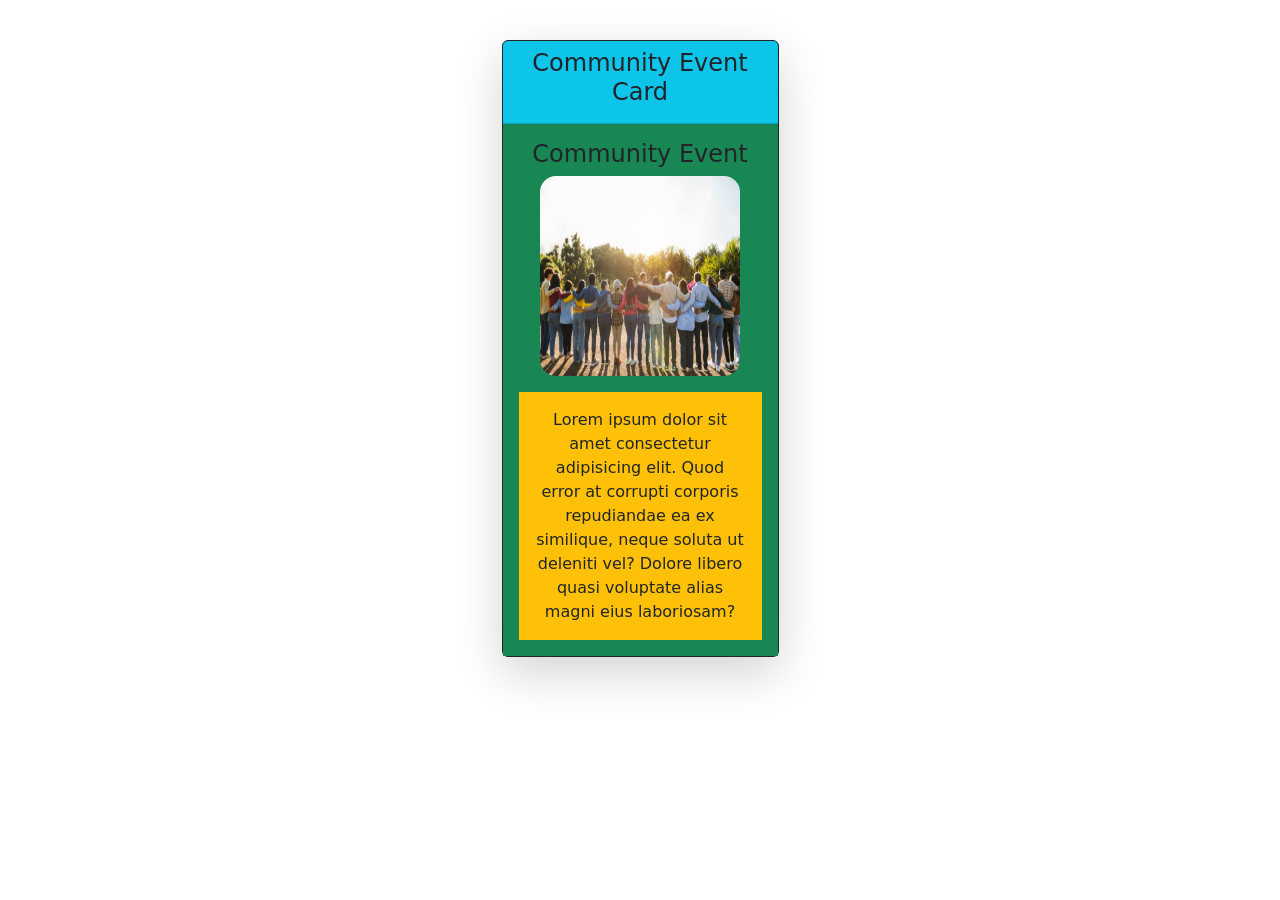
<file: Bootstrap5/ex-11.html>
<!DOCTYPE html>
<html lang="en">
<head>
    <meta charset="UTF-8">
    <meta name="viewport" content="width=device-width, initial-scale=1.0">
    <title>Document</title>
    <link href="https://cdn.jsdelivr.net/npm/bootstrap@5.3.8/dist/css/bootstrap.min.css" rel="stylesheet" >
</head>
<body>
     <div class="container mt-4 p-3">
            <div class="card w-25 m-auto shadow-lg bg-info border border-dark">
                <div class="card-header">
                    <h4 class="text-center bt">Community Event Card</h4>
                </div>
                <div class="card-body bg-success text-center">
                    <h4 class="card-title">Community Event</h4>
                    <img src="../HTML5/photos/community event.jpg" class="card-image-top rounded-4 m-auto" alt="image" height="200" width="200">
                    <p class="card-text bg-warning p-3 mt-3">Lorem ipsum dolor sit amet consectetur adipisicing elit.
                    Quod error at corrupti corporis repudiandae ea ex similique,
                    neque soluta ut deleniti vel? Dolore libero quasi voluptate
                    alias magni eius laboriosam?</p>
               
            </div>

        </div>
    </div>
</body>
</html>
</file>
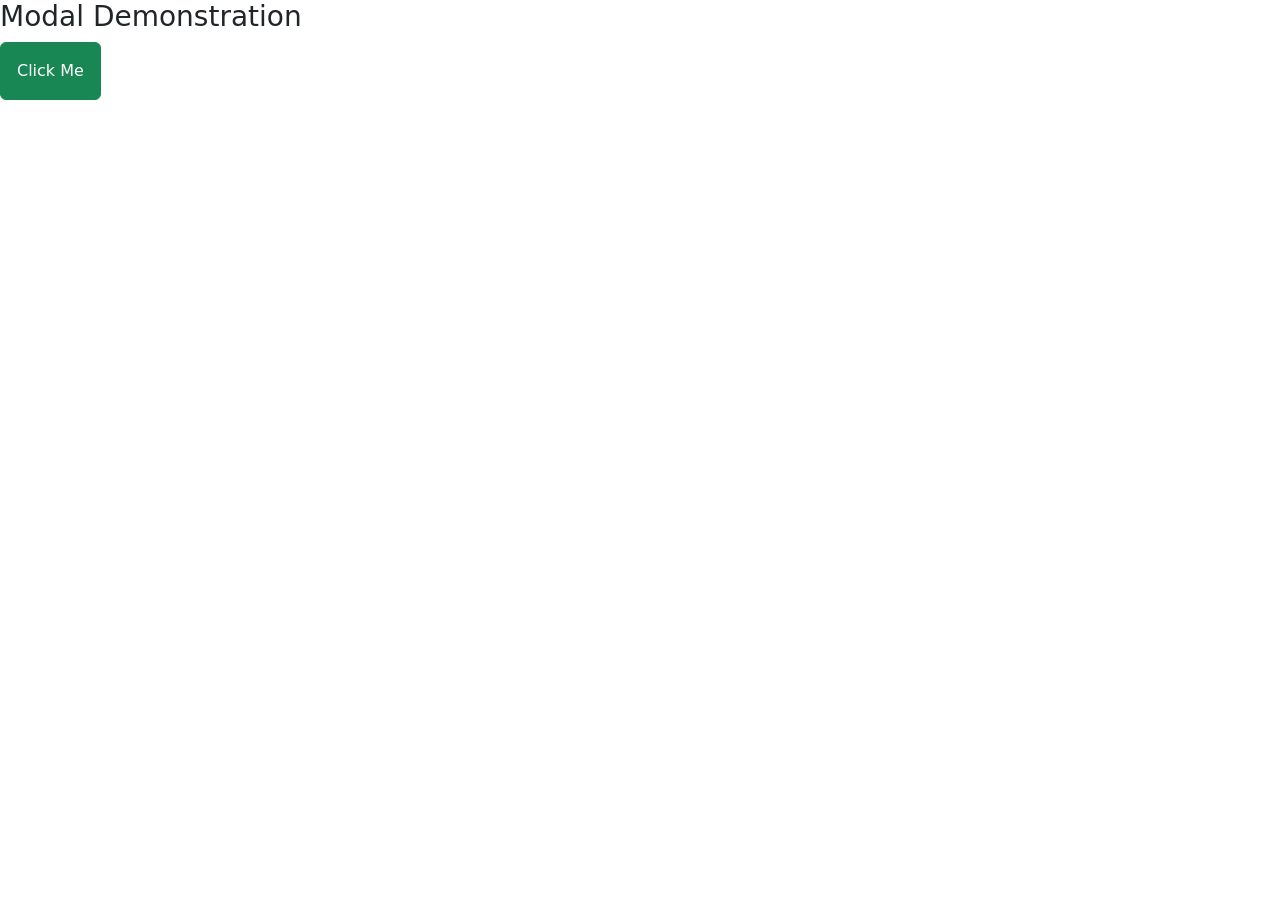
<file: Bootstrap5/ex-18.html>
<!DOCTYPE html>
<html lang="en">
<head>
    <meta charset="UTF-8">
    <meta name="viewport" content="width=device-width, initial-scale=1.0">
    <title>Document</title>
    <link href="https://cdn.jsdelivr.net/npm/bootstrap@5.3.8/dist/css/bootstrap.min.css" rel="stylesheet">
    <script src="https://cdn.jsdelivr.net/npm/bootstrap@5.3.8/dist/js/bootstrap.bundle.min.js"></script>

</head>
<body>
    <h3>Modal Demonstration</h3>
    <button class="btn btn-success p-3 " data-bs-toggle="modal" data-bs-target="#mymodal"> Click Me</button>
    <div id="mymodal" class="modal">
        <div class="modal-dialog">
            <div class="modal-content">
                <div class="modal-header">
                    <h5>Alert</h5>
                    <button class="btn btn-warning btn-close" data-bs-dismiss="modal"> </button>
                </div>
                <div class="modal-body">
                    <p>close the alert popup</p>
                </div>
                <div class="modal-footer">
                    <button class="btn btn-dark" data-bs-dismiss="modal">close</button>
                </div>
                
            </div>
        </div>
    </div>
</body>
</html>
</file>
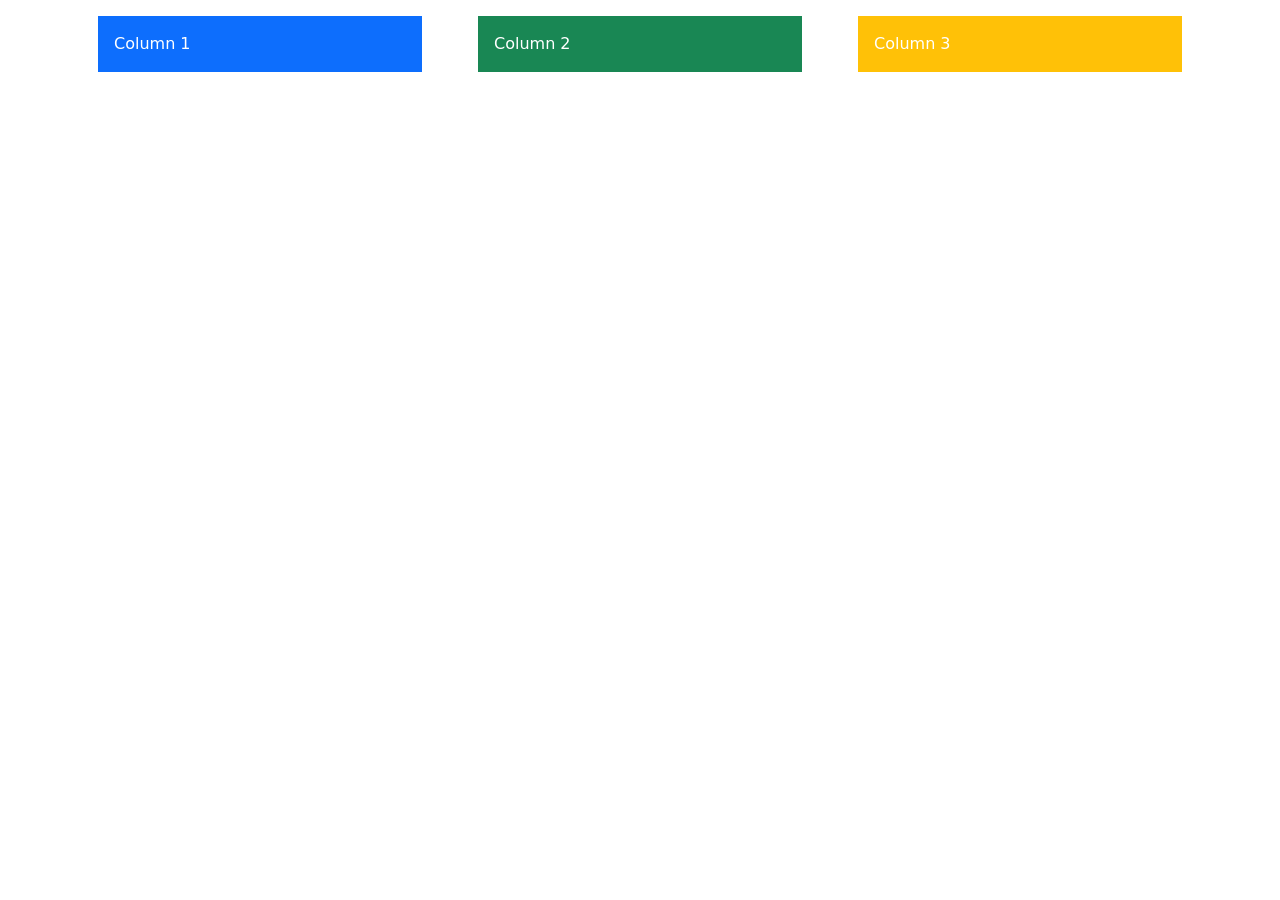
<file: Bootstrap5/ex-3.html>
<!DOCTYPE html>
<html lang="en">
<head>
    <meta charset="UTF-8">
    <meta name="viewport" content="width=device-width, initial-scale=1.0">
    <title>Document</title>
    <link href="https://cdn.jsdelivr.net/npm/bootstrap@5.3.8/dist/css/bootstrap.min.css" rel="stylesheet" >
</head>
<body>
    <div class="container">
    <div class="row">
        <div class="col-12 col-md-6 col-lg-4">
            <div class="p-3 m-3 bg-primary text-white">Column 1</div>
        </div>

        <div class="col-12 col-md-6 col-lg-4">
            <div class="p-3 m-3 bg-success text-white">Column 2</div>
        </div>

        <div class="col-12 col-md-6 col-lg-4">
            <div class="p-3 m-3 bg-warning text-white">Column 3</div>
        </div>
    </div>
</div>
</body>
</html>
</file>
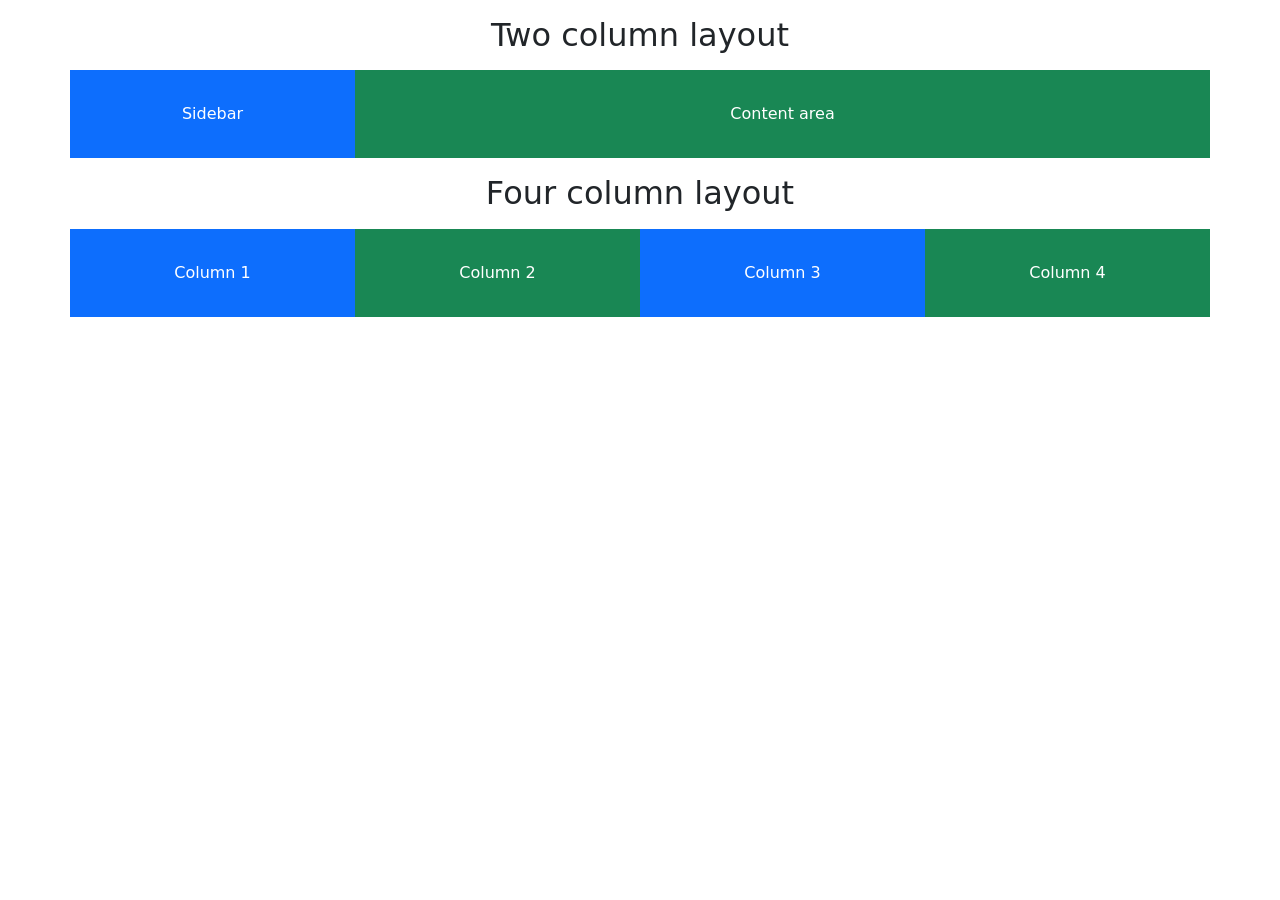
<file: Bootstrap5/ex-4.html>
<!DOCTYPE html>
<html lang="en">
<head>
    <meta charset="UTF-8">
    <meta name="viewport" content="width=device-width, initial-scale=1.0">
    <title>Document</title>
    <link href="https://cdn.jsdelivr.net/npm/bootstrap@5.3.8/dist/css/bootstrap.min.css" rel="stylesheet" >
</head>
<body>
    <h2 class="text-center my-3">Two column layout</h2>
    <div class="container">
        <div class="row">
            <div class="col-md-3 bg-primary text-white ">
                <div class="text-center p-3 m-3">
                Sidebar
                </div>
            </div> 
            <div class="col-md-9 bg-success text-white ">
                <div class="text-center p-3 m-3">
                Content area
                </div>
            </div> 
        </div>
    </div>
    <h2 class="text-center my-3">Four column layout</h2>
    <div class="container">
        <div class="row">
            <div class="col-sm-3 bg-primary text-white ">
                <div class="text-center p-3 m-3">
                Column 1
                </div>
            </div> 
            <div class="col-sm-3 bg-success text-white ">
                <div class="text-center p-3 m-3">
                Column 2
                </div>
            </div>
            <div class="col-sm-3 bg-primary text-white ">
                <div class="text-center p-3 m-3">
                Column 3
                </div>
            </div> 
            <div class="col-sm-3 bg-success text-white ">
                <div class="text-center p-3 m-3">
                Column 4
                </div>
            </div> 
        </div>
    </div>
</body>
</html>
</file>
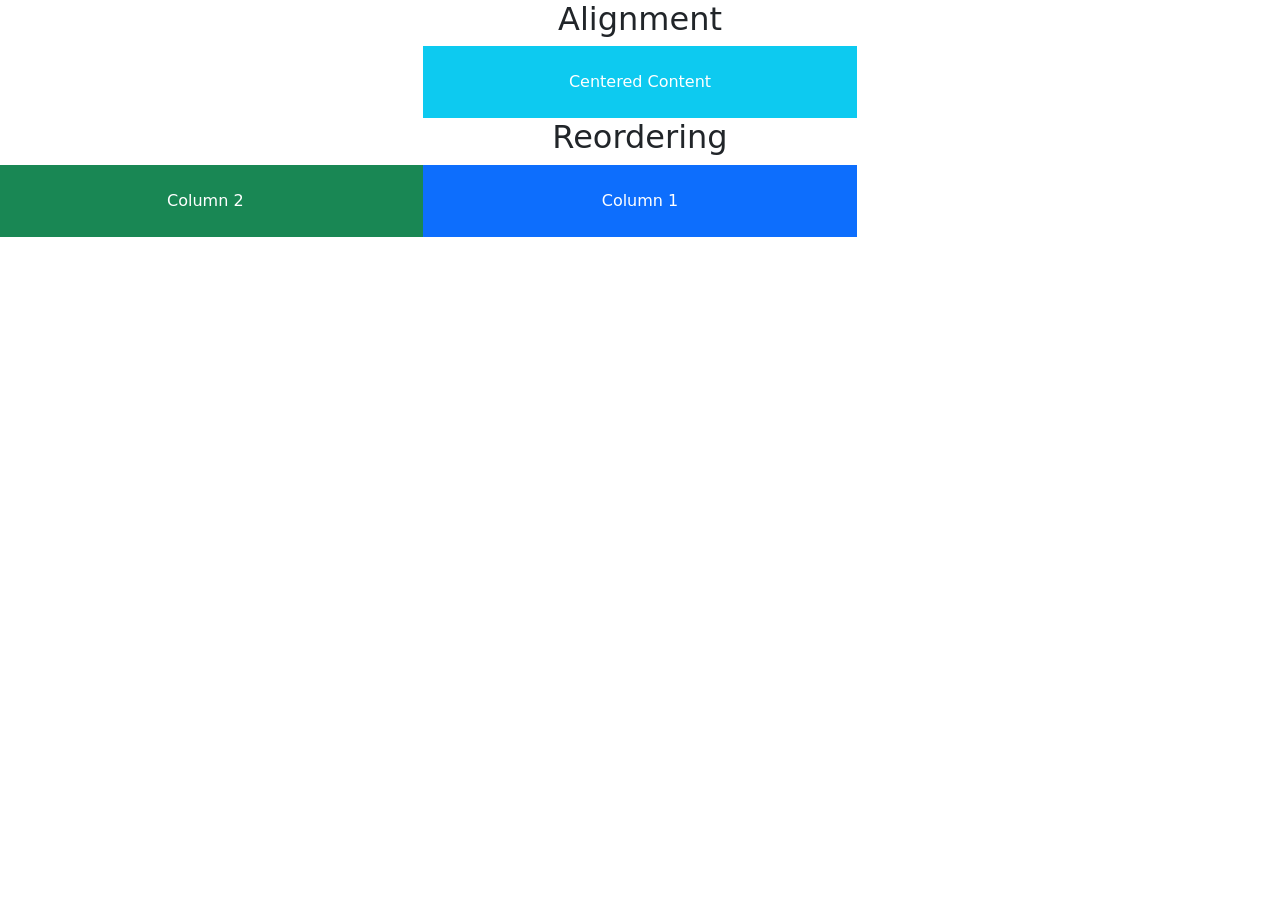
<file: Bootstrap5/ex-5.html>
<!DOCTYPE html>
<html lang="en">
<head>
    <meta charset="UTF-8">
    <meta name="viewport" content="width=device-width, initial-scale=1.0">
    <title>Document</title>
    <link href="https://cdn.jsdelivr.net/npm/bootstrap@5.3.8/dist/css/bootstrap.min.css" rel="stylesheet" >
</head>
<body>
    <h2 class="text-center"> Alignment</h2>
    <div class="conatiner">
        <div class="row justify-content-center align-items-center">
            <div class="col-md-4 text-center bg-info text-white p-4">
            Centered Content
        </div>
        </div>
    </div>
    <h2 class="text-center">Reordering</h2>
    <div class="conatiner">
        <div class="row ">
            <div class="col-md-4 text-center bg-primary text-white p-4 order-md-2">
                Column 1
            </div>
            <div class="col-md-4 text-center bg-success text-white p-4 order-md-1">
                Column 2
            </div>
        </div>
    </div>

</body>
</html>
</file>
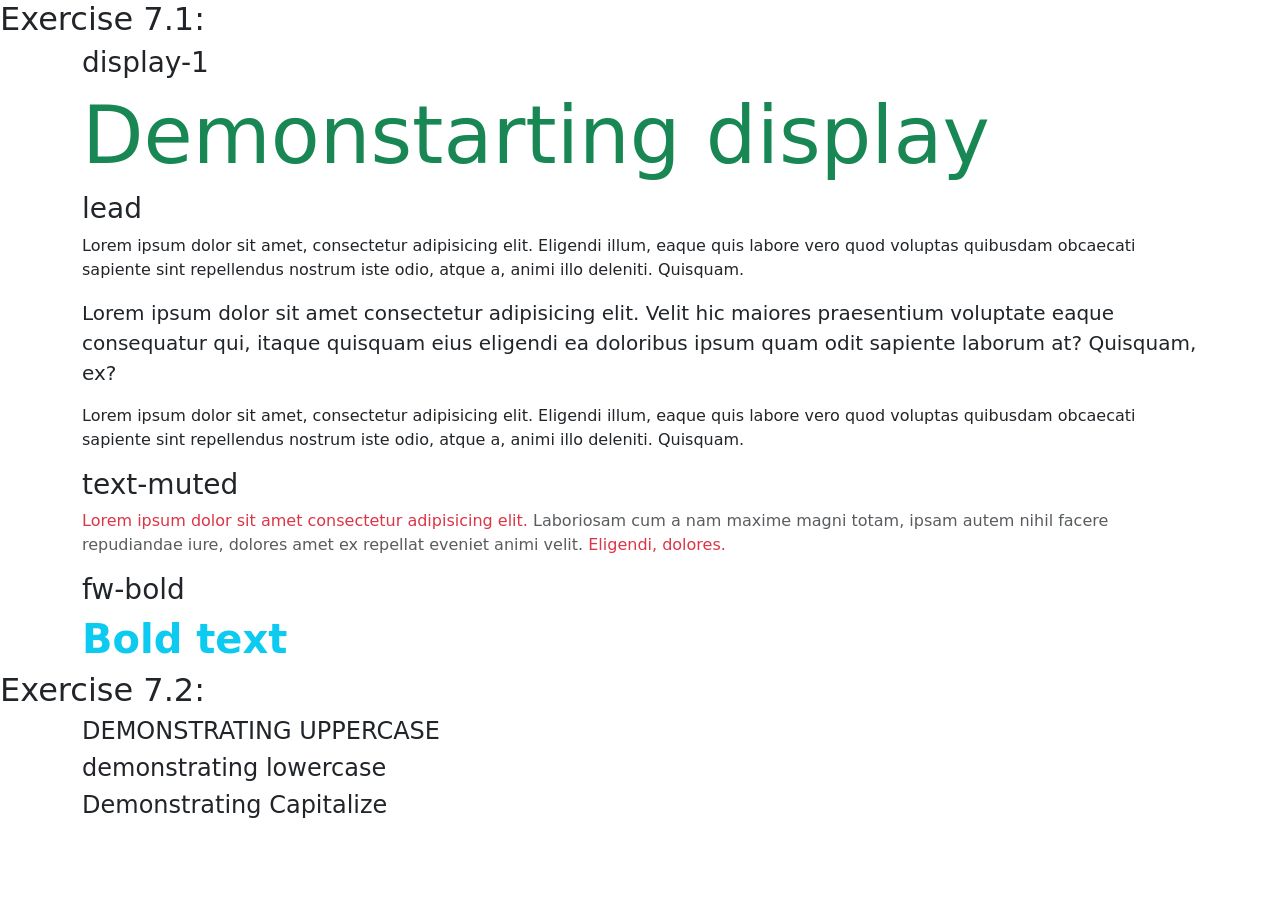
<file: Bootstrap5/ex-7.html>
<!DOCTYPE html>
<html lang="en">
<head>
    <meta charset="UTF-8">
    <meta name="viewport" content="width=device-width, initial-scale=1.0">
    <title>Document</title>
    <link href="https://cdn.jsdelivr.net/npm/bootstrap@5.3.8/dist/css/bootstrap.min.css" rel="stylesheet" >
</head>
<body>
    <h2 class="text-left">Exercise 7.1: </h2>
    <div class="container">
        <h3>display-1</h3>
        <div class="row">
            <h1 class="display-1 text-success">Demonstarting display</h1>
        </div>
        <h3>lead</h3>
         <div class="row">
            <p>Lorem ipsum dolor sit amet, consectetur adipisicing elit. Eligendi illum, eaque quis 
                labore vero quod voluptas quibusdam obcaecati sapiente sint repellendus nostrum iste odio, 
                atque a, animi illo deleniti. Quisquam.</p>
            <p class="lead">Lorem ipsum dolor sit amet consectetur adipisicing elit. Velit hic maiores 
                praesentium voluptate eaque consequatur qui, itaque quisquam eius eligendi ea doloribus
                 ipsum quam odit sapiente laborum at? Quisquam, ex?</p>
            <p>Lorem ipsum dolor sit amet, consectetur adipisicing elit. Eligendi illum, eaque quis 
                labore vero quod voluptas quibusdam obcaecati sapiente sint repellendus nostrum iste odio, 
                atque a, animi illo deleniti. Quisquam.</p>
        </div>
        <h3>text-muted</h3>
        <p class="text-danger">Lorem ipsum dolor sit amet consectetur adipisicing elit. <span class="text-muted">Laboriosam cum a nam maxime 
            magni totam, ipsam autem nihil facere repudiandae iure, dolores amet ex repellat eveniet 
            animi velit.</span> Eligendi, dolores.</p>
        <h3>fw-bold</h3>
        <div class="row">
            <h1 class="fw-bold text-info">Bold text</h1>
        </div>
    </div>
    <h2 class="text-left">Exercise 7.2: </h2>
    <div class="container">
        <div class="row">
            <h4 class="text-uppercase" > Demonstrating uppercase</h4>
        </div>
        <div class="row">
            <h4 class="text-lowercase" > Demonstrating LOwercase</h4>
        </div>
        <div class="row">
            <h4 class="text-capitalize" > Demonstrating capitalize</h4>
        </div>
    </div>
</body>
</html>
</file>
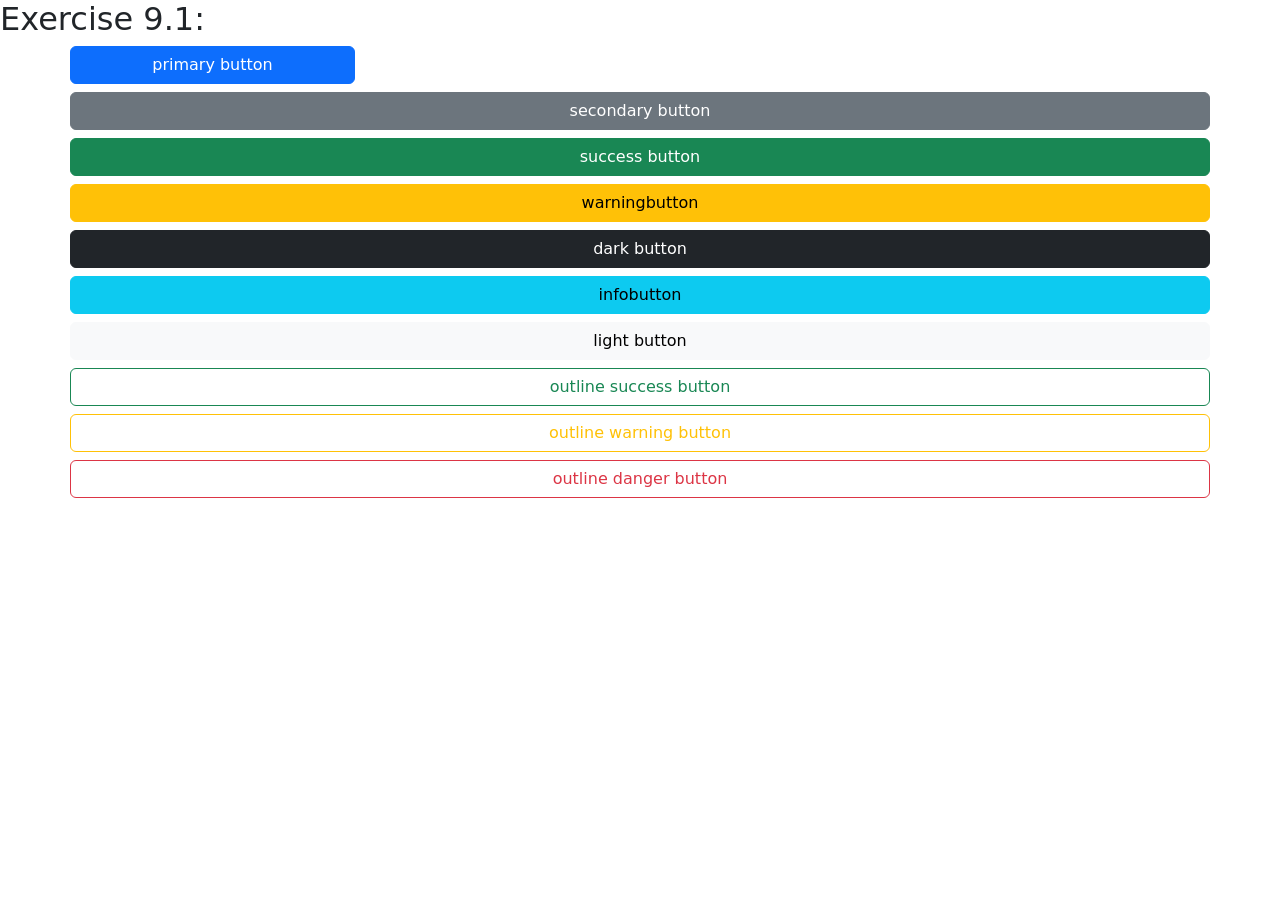
<file: Bootstrap5/ex-9.html>
<!DOCTYPE html>
<html lang="en">
<head>
    <meta charset="UTF-8">
    <meta name="viewport" content="width=device-width, initial-scale=1.0">
    <title>Document</title>
    <link href="https://cdn.jsdelivr.net/npm/bootstrap@5.3.8/dist/css/bootstrap.min.css" rel="stylesheet" >
</head>
<body>
    <h2 class="text-left">Exercise 9.1: </h2>
    <div class="container">
        <div class="row ">
            <button class="btn btn-primary  mb-2 w-25 "> primary button</button>
            <button class="btn btn-secondary mb-2">secondary button</button>
            <button class="btn btn-success mb-2">success button</button>
            <button class="btn btn-warning mb-2"> warningbutton</button>
            <button class="btn btn-dark mb-2">dark button</button>
            <button class="btn btn-info mb-2">infobutton</button>
            <button class="btn btn-light mb-2"> light button</button>
            <button class="btn btn-outline-success mb-2"> outline success button</button>
            <button class="btn btn-outline-warning mb-2"> outline warning button</button>
            <button class="btn btn-outline-danger mb-2"> outline danger button</button>
        </div>
    </div>
</body>
</html>
</file>
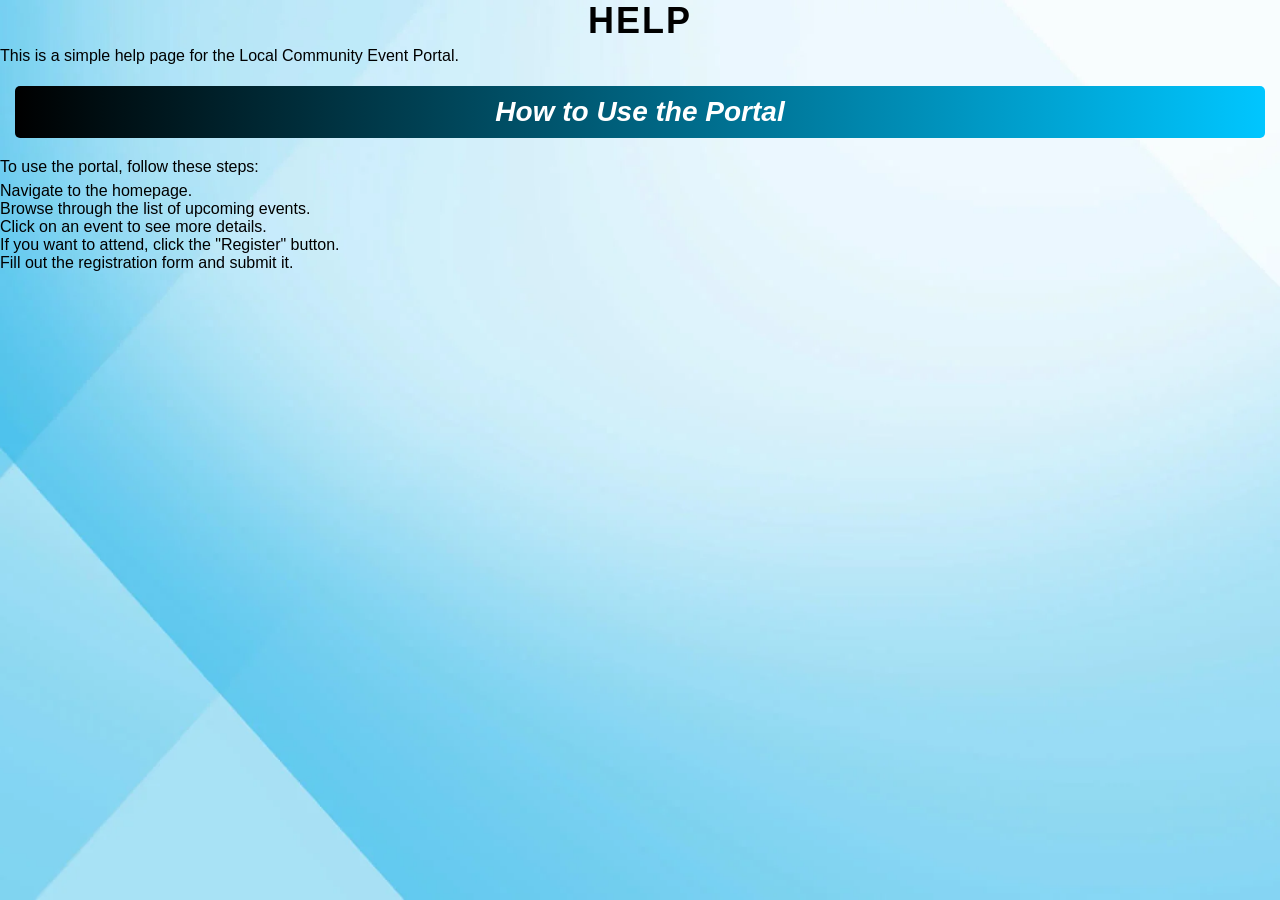
<file: HTML5/help.html>
<!DOCTYPE html>
<html lang="en">
<head>
    <meta charset="UTF-8">
    <meta name="viewport" content="width=device-width, initial-scale=1.0">
    <title>Local Community Event Portal</title>
    <link rel="stylesheet" href="/CSS3/styles.css">
</head>
<body>
    <h1>Help</h1>
    <p>This is a simple help page for the Local Community Event Portal.</p>
    <h2>How to Use the Portal</h2>
    <p>To use the portal, follow these steps:</p>
    <ol>
        <li>Navigate to the homepage.</li>
        <li>Browse through the list of upcoming events.</li>
        <li>Click on an event to see more details.</li>
        <li>If you want to attend, click the "Register" button.</li>
        <li>Fill out the registration form and submit it.</li>
    </ol>
</body>
</html>
</file>
<file: CSS3/styles.css>
/*  universal styles */
*{
    margin: 0;
    padding: 0;
    box-sizing: border-box;
}
/* Main Heading */

h1{
    font-size: 36px;
    font-weight: 600;
    text-align: center;
    text-transform: uppercase;
    letter-spacing: 2px;
}


h2{
    color: navy;
    text-align: center;
    margin: 15px 15px;
    font-size: 28px;
    font-style: italic;
}
/*header style*/
#welcomeBanner{
    background-color:blue;
    color:white;
}

.highlight{
    background-color: antiquewhite;
    font-weight: bold;
    color:red;
    padding:5px;
}

table{
    border-collapse: collapse;
    margin: 20px auto;
    width: 90%;
    max-width: 1200px;
}



td{
    border: 2px solid black;
    padding: 10px;
    text-align: center;
    vertical-align: middle;
}



tr:nth-child(even){
    background-color: rgb(43, 149, 215);
}


.galleryImage{
    width: 200px;
    height: 250;
    border: 3px solid black;
    border-radius: 10px;
    padding: 5px;
    display: block;
    margin: 0 auto;
}

/* Image Captions */

td p{
    margin-top: 10px;
    font-weight: bold;
    text-align: center;
}


/*Zoom image style*/
#zoomImage{
    width: 200px;
    border: 3px solid black;
    cursor: pointer;
}

#charCount{
    color: green;
    font-weight: bold;
}
/* Event Card */



.eventCard{
    background-color: rgba(255,255,255,0.8);
    border: 2px solid gray;
    padding: 20px;
    margin: 20px;
    border-radius: 10px;
}

/* Text Styles */

h3, p{
    font-family: Arial, sans-serif;
    line-height: 1.6;
}

/* Page Background */

body{
    background-image: url("../HTML5/photos/background.jpg");
    background-size: cover;
    background-position: center;
    min-height: 100vh;
    font-family: 'Poppins', sans-serif;
}

main{
    min-height: calc(100vh - 140px);
    padding: 2vh 2vw;
}


/* Section Headings */

h2{
    background: linear-gradient(to right, black, #00C6FF);
    color: white;
    padding: 10px;
    border-radius: 5px;
    text-align: center;
}
/* Navigation Bar */

nav{
    background-color: #003366;
    padding: 15px 2vw;
    text-align: center;
}

nav a{
    color: white;
    margin: 0 1vw;
    text-decoration: none;
    font-weight: bold;
    font-size: 18px;
}

/* Paragraph Styling */

p{
    font-size: 16px;
    line-height: 1.8;
    text-align: justify;
}
/* Footer Styling */
footer{
    background-color: #003366;
    color: white;
    text-align: center;
    padding: 10px;
    width: 100%;
    bottom: 0;
}
footer p{
    text-align: center;
    font-size: 14px;
    font-weight: bold;
}


nav a:link{
    color: white;
}


nav a:visited{
    color: lightgray;
}


nav a:hover{
    color: yellow;
    text-decoration: underline;
}


nav a:active{
    color: red;
}



nav ul{
    list-style-type: none;
    list-style-position: inside;
    display: flex;
    justify-content: center;
    flex-wrap: wrap;
    gap: 0.5rem;
    padding: 0;
    margin: 0;
}

nav li{
    display: inline-flex;
    margin: 0;
    padding: 5px;
}
/* Event List */

.eventList{
    list-style-type: square;
    list-style-position: inside;
}

.eventList li{
    margin: 10px;
    padding: 5px;
}

/* Form Fields */

input:focus,
select:focus,
textarea:focus{
    outline: 3px solid #00C6FF;
}

input,
select,
textarea,
button{
    max-width: 100%;
}

video{
    max-width: 100%;
    height: auto;
    display: block;
    margin: 1rem auto;
}

.eventCard{
    display: grid;
    gap: 1rem;
}



.hiddenText{
    visibility: hidden;
}


.removedText{
    display: none;
}

@media (max-width: 768px) {
    body{
        font-size: 0.95rem;
    }

    h1{
        font-size: 6vw;
        letter-spacing: 1px;
    }

    h2{
        font-size: 5vw;
        padding: 8px;
    }

    nav{
        padding: 12px 2vw;
    }

    nav ul{
        flex-direction: column;
        align-items: stretch;
    }

    nav li{
        display: block;
        margin: 8px 0;
    }

    nav a{
        display: block;
        padding: 10px 0;
        font-size: 16px;
    }

    table,
    tr,
    td{
        display: block;
        width: 100%;
    }

    td{
        border: none;
        margin-bottom: 1rem;
        padding: 0;
        background: rgba(255,255,255,0.85);
        border-radius: 10px;
    }

    .galleryImage{
        width: 100%;
        max-width: 100%;
    }

    .eventCard{
        width: 95%;
        margin: 1rem auto;
        padding: 15px;
    }

    #zoomImage{
        width: 80vw;
        max-width: 260px;
    }

    p,
    label,
    nav a,
    button{
        font-size: 0.95rem;
    }

    section{
        padding: 0 1vw;
    }
}
</file>
